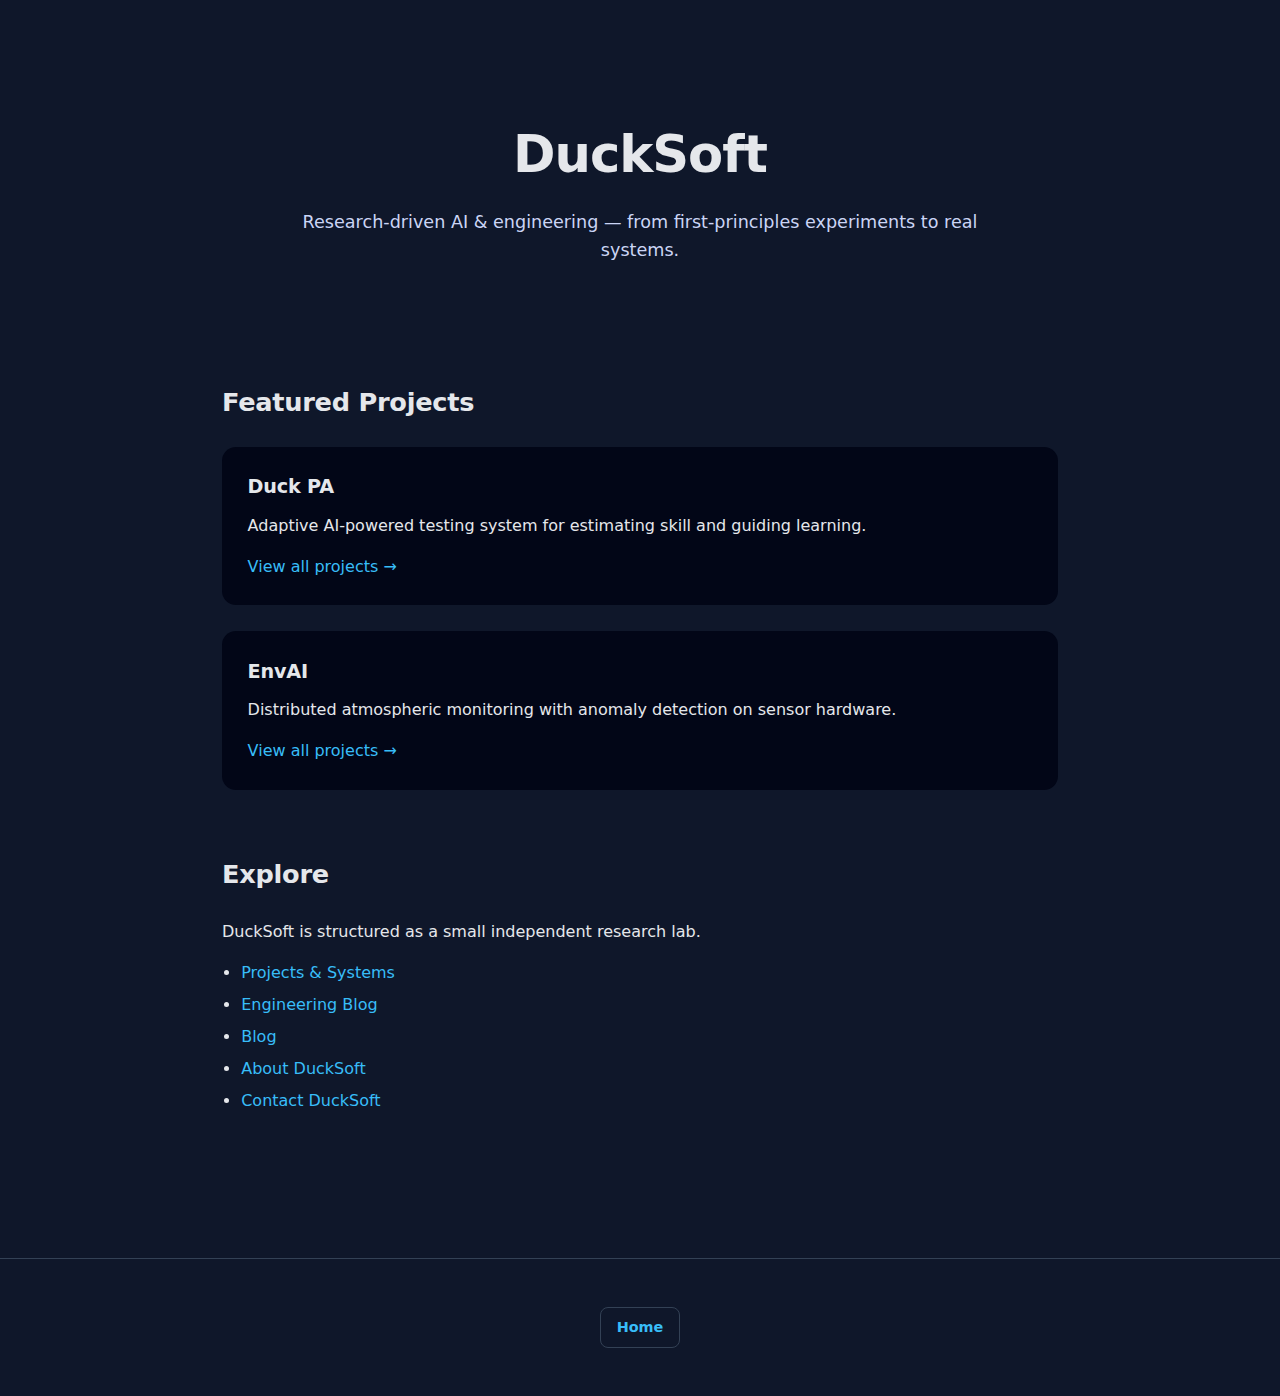
<file: index.html>
<!DOCTYPE html>
<html lang="en">
<head>
  <meta charset="UTF-8" />
  <meta name="viewport" content="width=device-width, initial-scale=1.0" />
  <title>DuckSoft — AI & Research</title>
  <link rel="stylesheet" href="style.css" />
  <link rel="icon" href="/assets/ducksoft-logo.png" type="image/png" />
</head>
<body>

<header>
  <h1>DuckSoft</h1>
  <p class="tagline">
    Research-driven AI & engineering — from first-principles experiments to real systems.
  </p>
</header>

<main>

  <section>
    <h2>Featured Projects</h2>

    <div class="project-card">
      <h3>Duck PA</h3>
      <p>
        Adaptive AI-powered testing system for estimating skill and guiding learning.
      </p>
      <a href="/projects/">View all projects →</a>
    </div>

    <div class="project-card">
      <h3>EnvAI</h3>
      <p>
        Distributed atmospheric monitoring with anomaly detection on sensor hardware.
      </p>
      <a href="/projects/">View all projects →</a>
    </div>
  </section>

  <section>
    <h2>Explore</h2>
    <p>
      DuckSoft is structured as a small independent research lab.
    </p>
    <ul class="interests">
      <li><a href="/projects/">Projects & Systems</a></li>
      <li><a href="/engineering/">Engineering Blog</a></li>
      <li><a href="/blog/">Blog</a></li>
      <li><a href="/about/">About DuckSoft</a></li>
      <li><a href="/contact/">Contact DuckSoft</a></li>
    </ul>
  </section>

</main>

<footer>
  <a href="/" class="btn-home">Home</a>
</footer>

</body>
</html>
</file>
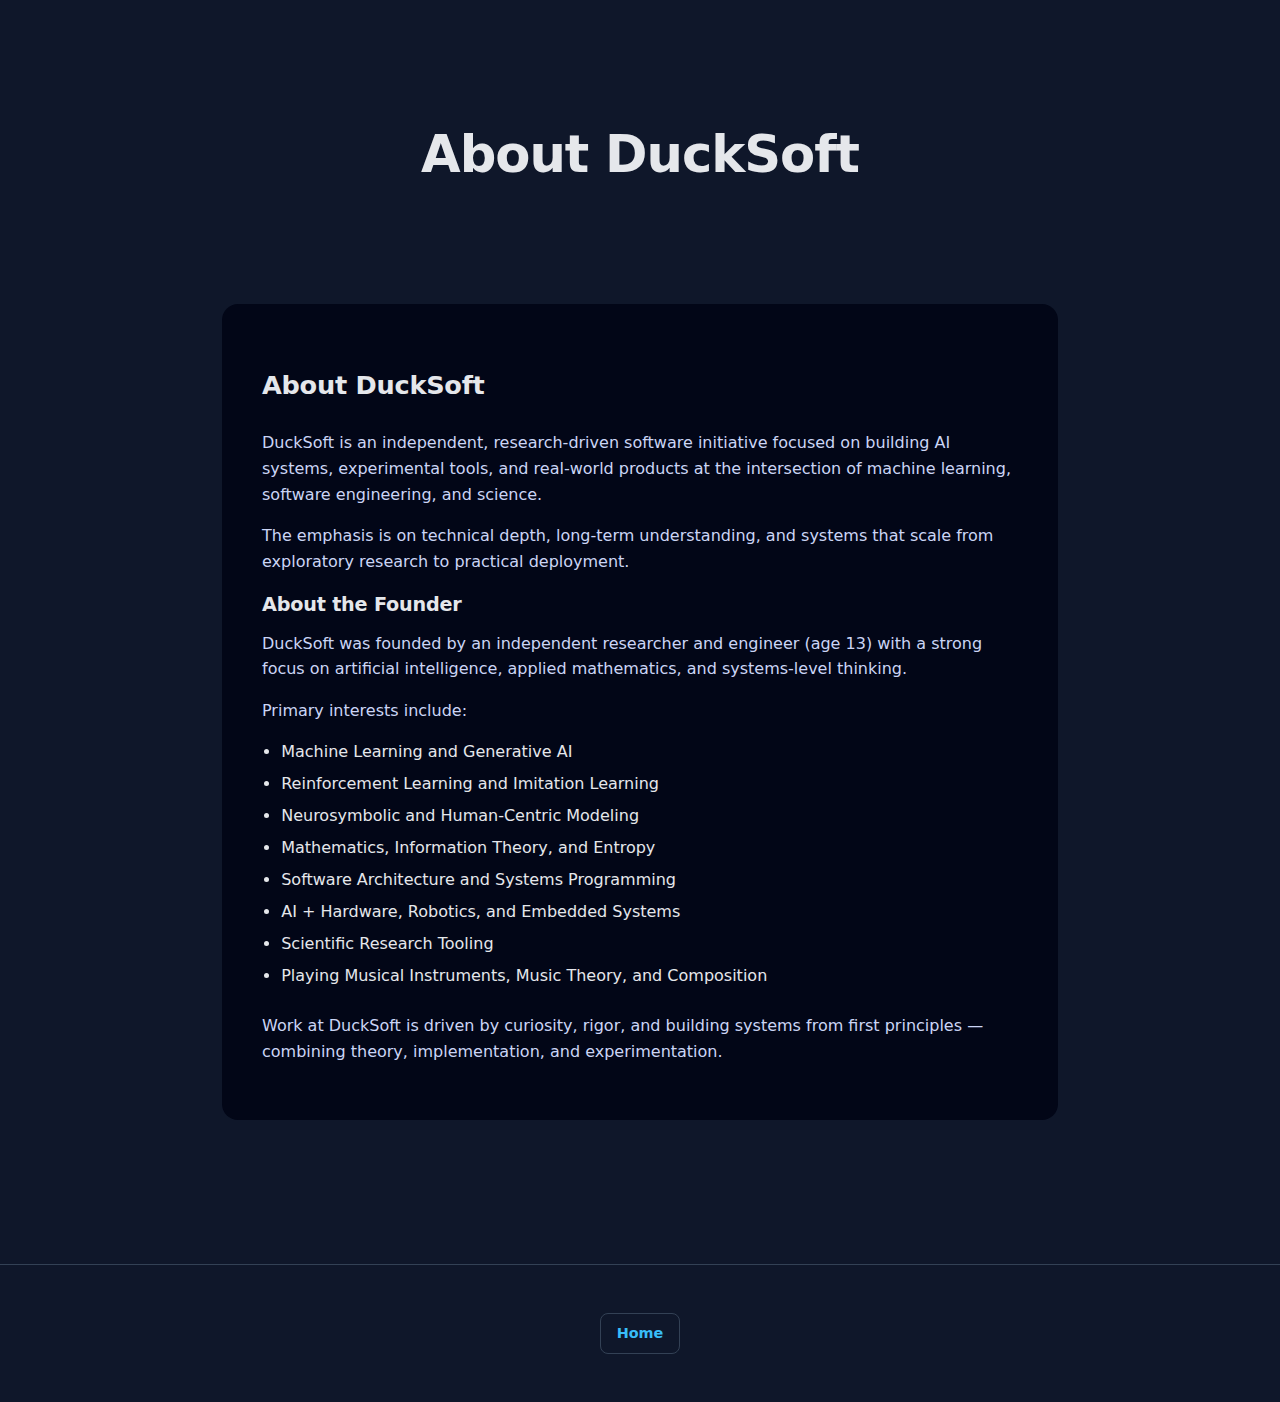
<file: about/index.html>
<!DOCTYPE html>
<html lang="en">
<head>
  <meta charset="UTF-8" />
  <meta name="viewport" content="width=device-width, initial-scale=1.0" />
  <title>About — DuckSoft</title>
  <link rel="stylesheet" href="/style.css" />
  <link rel="icon" href="/assets/ducksoft-logo.png" type="image/png" />
</head>
<body>

<header>
  <h1>About DuckSoft</h1>
</header>

<main>

  <section class="about"> <h2>About DuckSoft</h2> <p> DuckSoft is an independent, research-driven software initiative focused on building AI systems, experimental tools, and real-world products at the intersection of machine learning, software engineering, and science. </p> <p> The emphasis is on technical depth, long-term understanding, and systems that scale from exploratory research to practical deployment. </p> <h3>About the Founder</h3> <p> DuckSoft was founded by an independent researcher and engineer (age 13) with a strong focus on artificial intelligence, applied mathematics, and systems-level thinking. </p> <p>Primary interests include:</p> <ul class="interests"> <li>Machine Learning and Generative AI</li> <li>Reinforcement Learning and Imitation Learning</li> <li>Neurosymbolic and Human-Centric Modeling</li> <li>Mathematics, Information Theory, and Entropy</li> <li>Software Architecture and Systems Programming</li> <li>AI + Hardware, Robotics, and Embedded Systems</li> <li>Scientific Research Tooling</li> <li>Playing Musical Instruments, Music Theory, and Composition</li> </ul> <p> Work at DuckSoft is driven by curiosity, rigor, and building systems from first principles — combining theory, implementation, and experimentation. </p> </section>

</main>

<footer>
  <a href="/" class="btn-home">Home</a>
</footer>

</body>
</html>
</file>
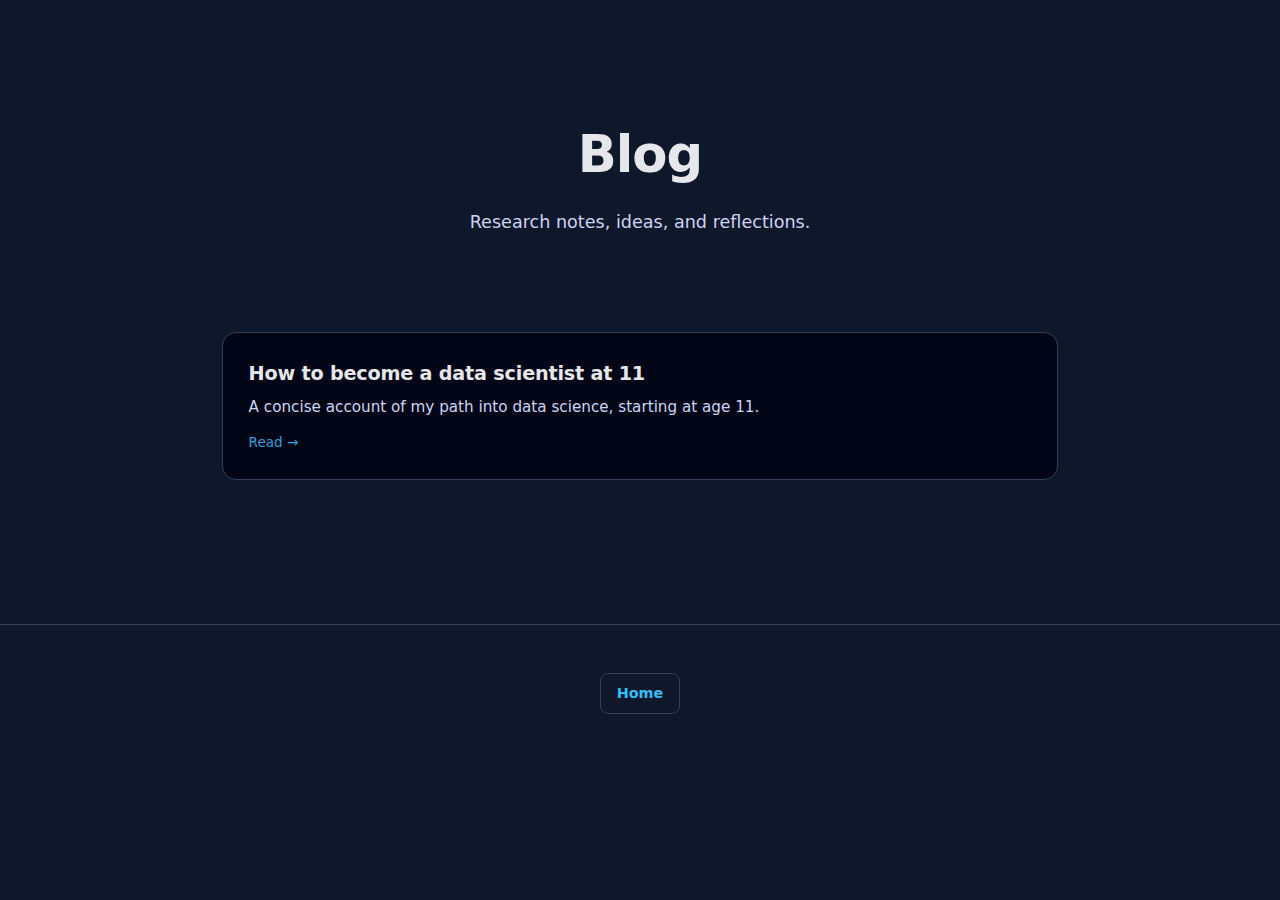
<file: blog/index.html>
<!DOCTYPE html>
<html lang="en">
<head>
  <meta charset="UTF-8" />
  <meta name="viewport" content="width=device-width, initial-scale=1.0" />
  <title>Blog — DuckSoft</title>
  <link rel="stylesheet" href="/style.css" />
  <link rel="icon" href="/assets/ducksoft-logo.png" type="image/png" />
</head>
<body>

<header>
  <h1>Blog</h1>
  <p class="tagline">Research notes, ideas, and reflections.</p>
</header>

<main>
  <section class="blog-grid">

    <a href="how-to-become-a-data-scientist-at-11.html" class="blog-card">
      <h3>How to become a data scientist at 11</h3>
      <p>
        A concise account of my path into data science, starting at age 11.
      </p>
    </a>

  </section>
</main>

<footer>
  <a href="/" class="btn-home">Home</a>
</footer>

</body>
</html>
</file>
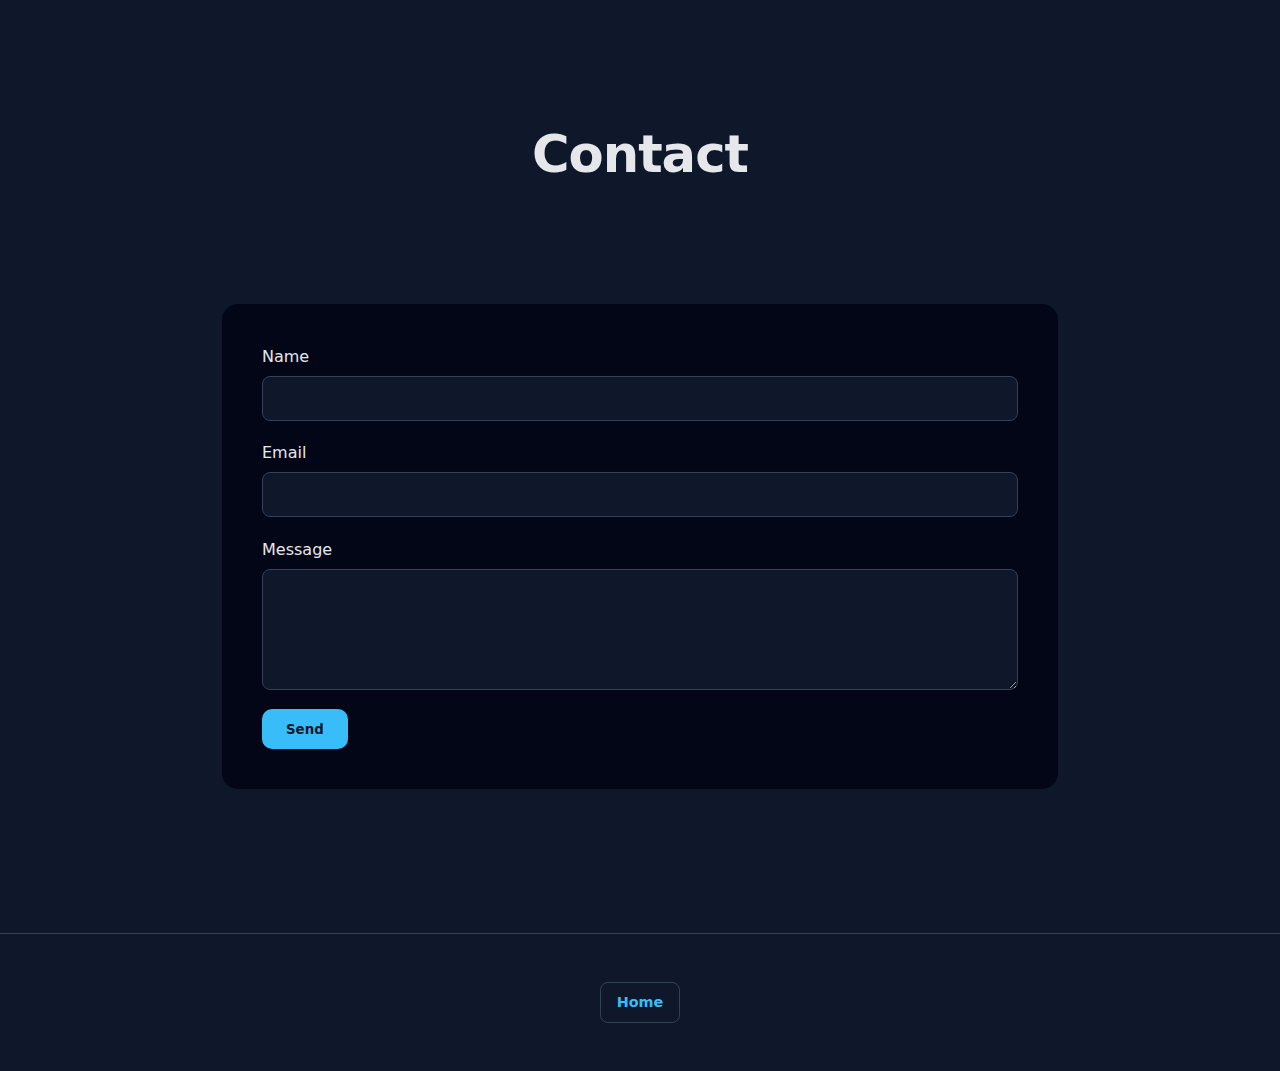
<file: contact/index.html>
<!DOCTYPE html>
<html lang="en">
<head>
  <meta charset="UTF-8" />
  <meta name="viewport" content="width=device-width, initial-scale=1.0" />
  <title>Contact — DuckSoft</title>
  <link rel="stylesheet" href="/style.css" />
  <link rel="icon" href="/assets/ducksoft-logo.png" type="image/png" />
</head>
<body>

<header>
  <h1>Contact</h1>
</header>

<main>

  <section class="contact">
    <form action="https://formspree.io/f/mkonkwnl" method="POST" class="contact-form">
      <div class="form-group">
        <label>Name</label>
        <input type="text" name="name" required>
      </div>

      <div class="form-group">
        <label>Email</label>
        <input type="email" name="_replyto" required>
      </div>

      <div class="form-group">
        <label>Message</label>
        <textarea name="message" rows="5" required></textarea>
      </div>

      <input type="text" name="_gotcha" style="display:none">
      <button type="submit">Send</button>
    </form>
  </section>

</main>

<footer>
  <a href="/" class="btn-home">Home</a>
</footer>

</body>
</html>
</file>
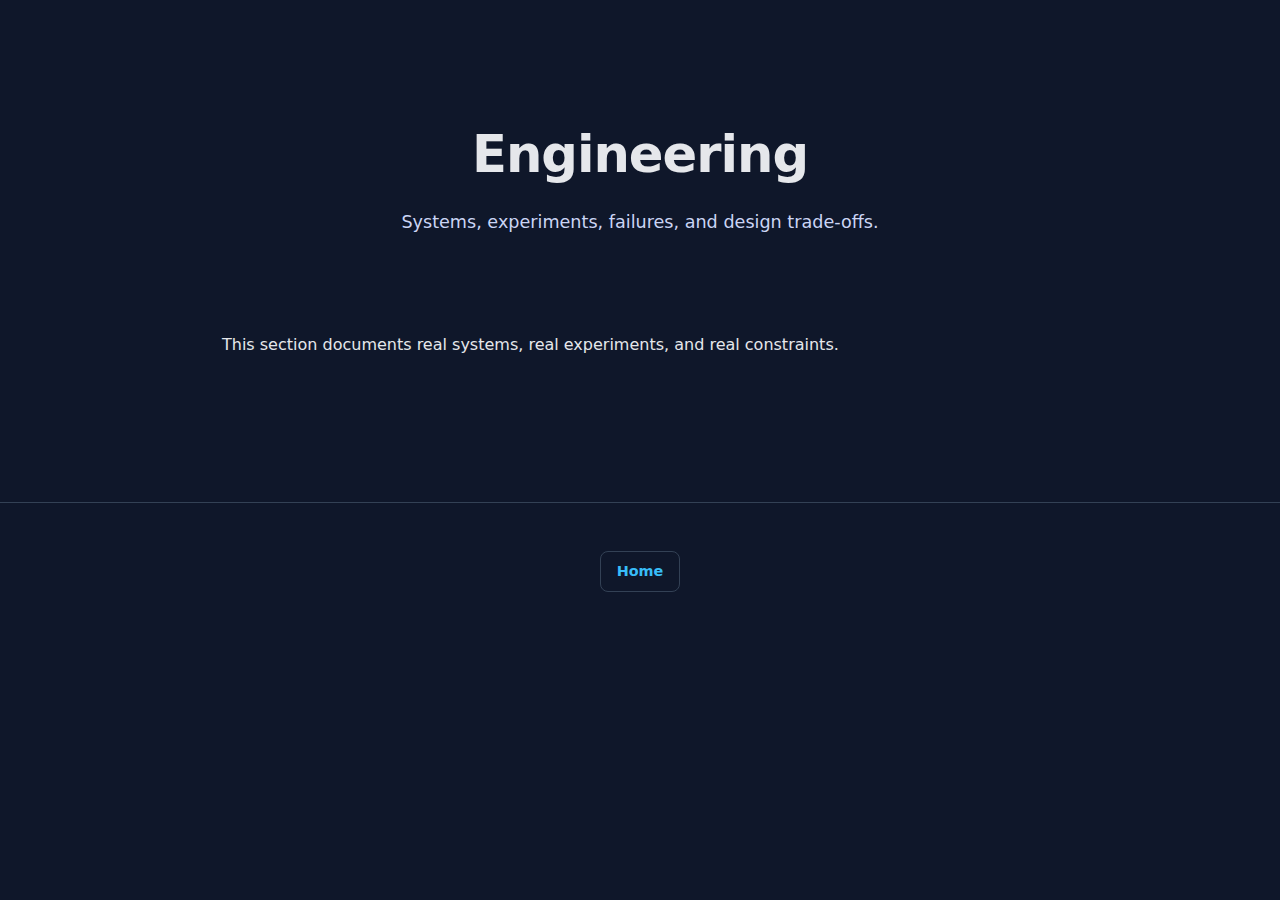
<file: engineering/index.html>
<!DOCTYPE html>
<html lang="en">
<head>
  <meta charset="UTF-8" />
  <meta name="viewport" content="width=device-width, initial-scale=1.0" />
  <title>Engineering — DuckSoft</title>
  <link rel="stylesheet" href="/style.css" />
  <link rel="icon" href="/assets/ducksoft-logo.png" type="image/png" />
</head>
<body>

<header>
  <h1>Engineering</h1>
  <p class="tagline">
    Systems, experiments, failures, and design trade-offs.
  </p>
</header>

<main>
  <section>
    <p>
      This section documents real systems, real experiments, and real constraints.
    </p>
  </section>
</main>

<footer>
  <a href="/" class="btn-home">Home</a>
</footer>

</body>
</html>
</file>
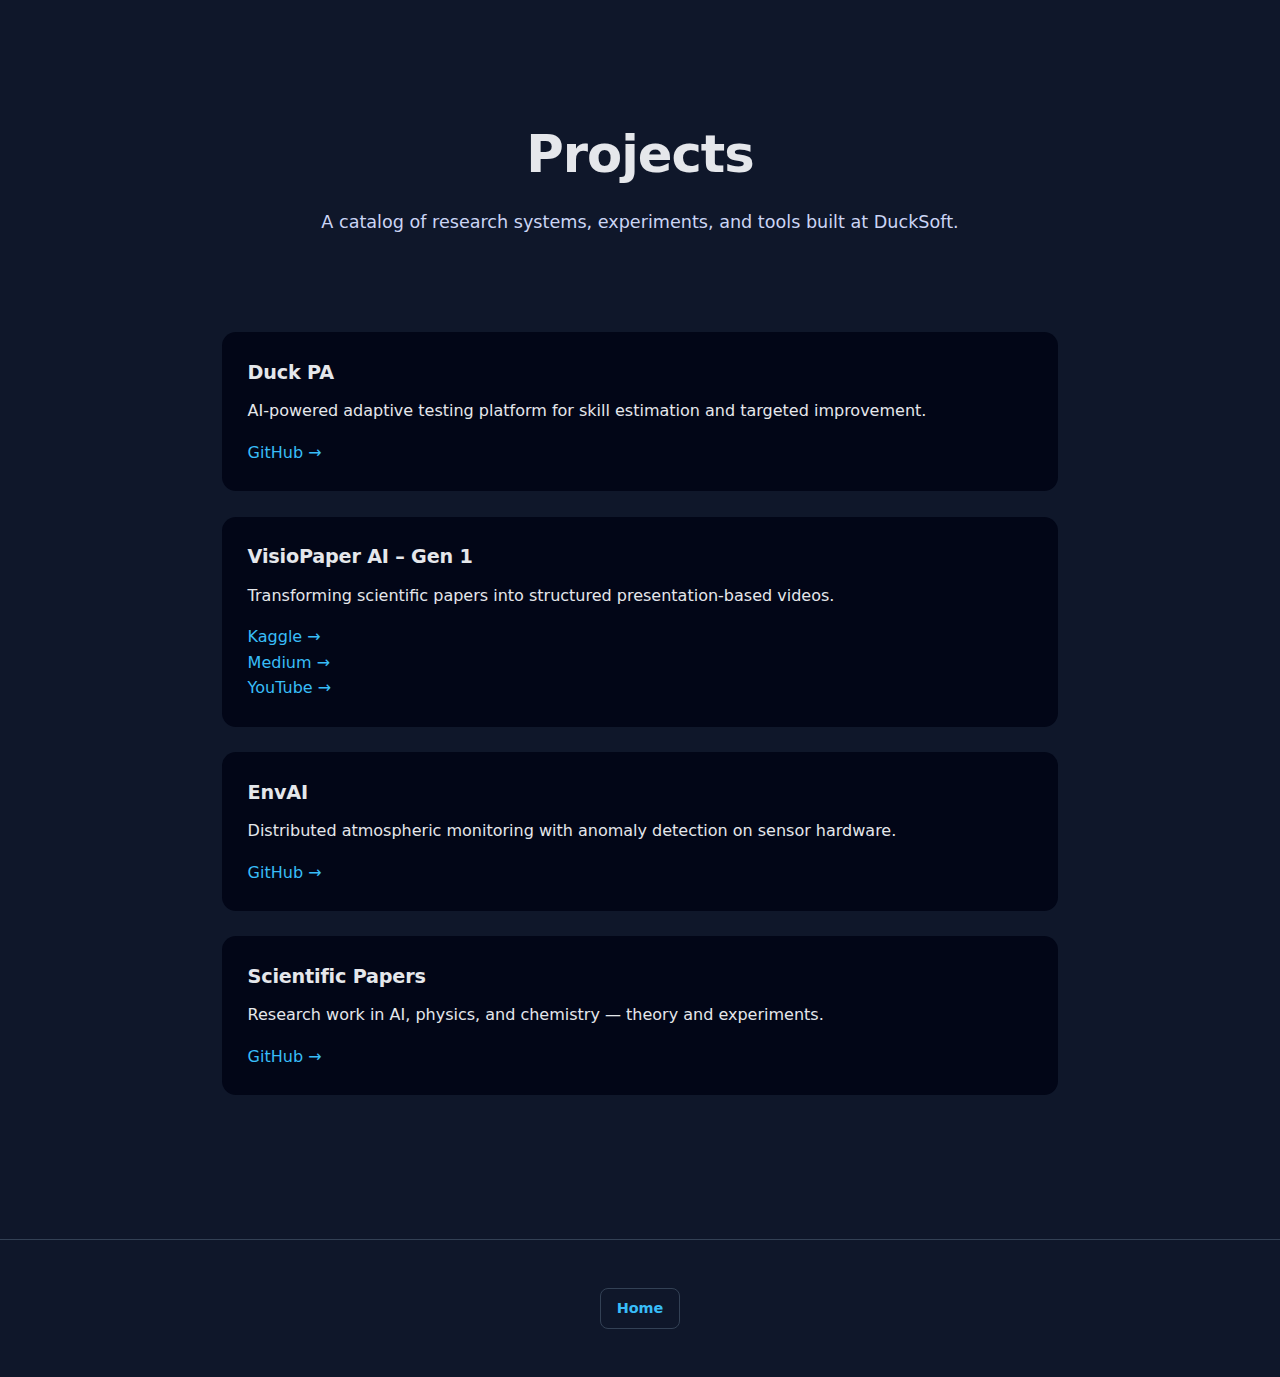
<file: projects/index.html>
<!DOCTYPE html>
<html lang="en">
<head>
  <meta charset="UTF-8" />
  <meta name="viewport" content="width=device-width, initial-scale=1.0" />
  <title>Projects — DuckSoft</title>
  <link rel="stylesheet" href="/style.css" />
  <link rel="icon" href="/assets/ducksoft-logo.png" type="image/png" />
</head>
<body>

<header>
  <h1>Projects</h1>
  <p class="tagline">
    A catalog of research systems, experiments, and tools built at DuckSoft.
  </p>
</header>

<main>

  <section>
    <div class="project-card">
      <h3>Duck PA</h3>
      <p>
        AI-powered adaptive testing platform for skill estimation and targeted improvement.
      </p>
      <a href="https://github.com/DonPedroDado/Duck_PA" target="_blank">GitHub →</a>
    </div>

    <div class="project-card">
      <h3>VisioPaper AI – Gen 1</h3>
      <p>
        Transforming scientific papers into structured presentation-based videos.
      </p>
      <a href="https://www.kaggle.com/code/silvioabruzzo/visiopaper-ai-gen-1" target="_blank">Kaggle →</a><br />
      <a href="https://medium.com/@silvio.abruzzo/visiopaper-ai-turning-dense-research-papers-into-engaging-videos-with-gen-ai-f3c3bb89d4e7" target="_blank">Medium →</a><br />
      <a href="https://www.youtube.com/watch?v=36Q632iIHZA" target="_blank">YouTube →</a>
    </div>

    <div class="project-card">
      <h3>EnvAI</h3>
      <p>
        Distributed atmospheric monitoring with anomaly detection on sensor hardware.
      </p>
      <a href="https://github.com/DonPedroDado/EnvAI" target="_blank">GitHub →</a>
    </div>

    <div class="project-card">
      <h3>Scientific Papers</h3>
      <p>
        Research work in AI, physics, and chemistry — theory and experiments.
      </p>
      <a href="https://github.com/DonPedroDado/Scientific-Papers" target="_blank">GitHub →</a>
    </div>
  </section>

</main>

<footer>
  <a href="/" class="btn-home">Home</a>
</footer>

</body>
</html>
</file>
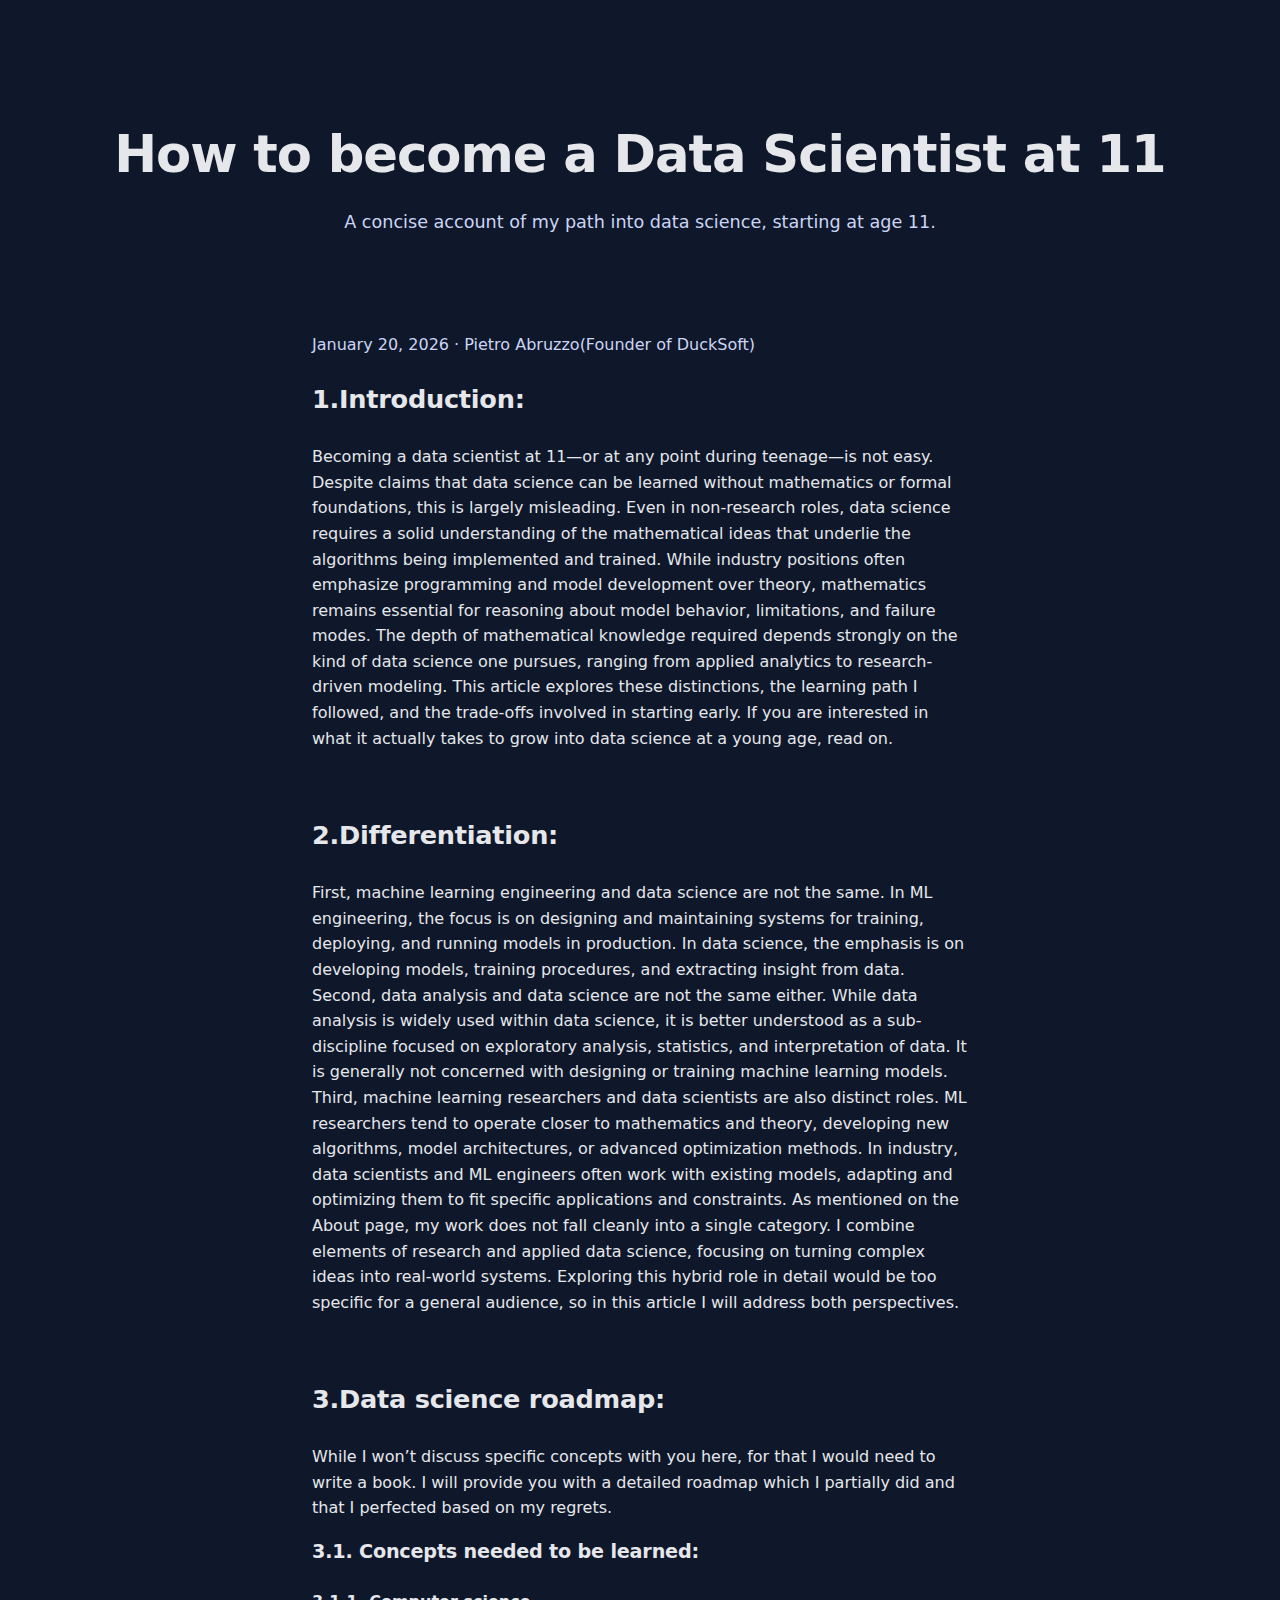
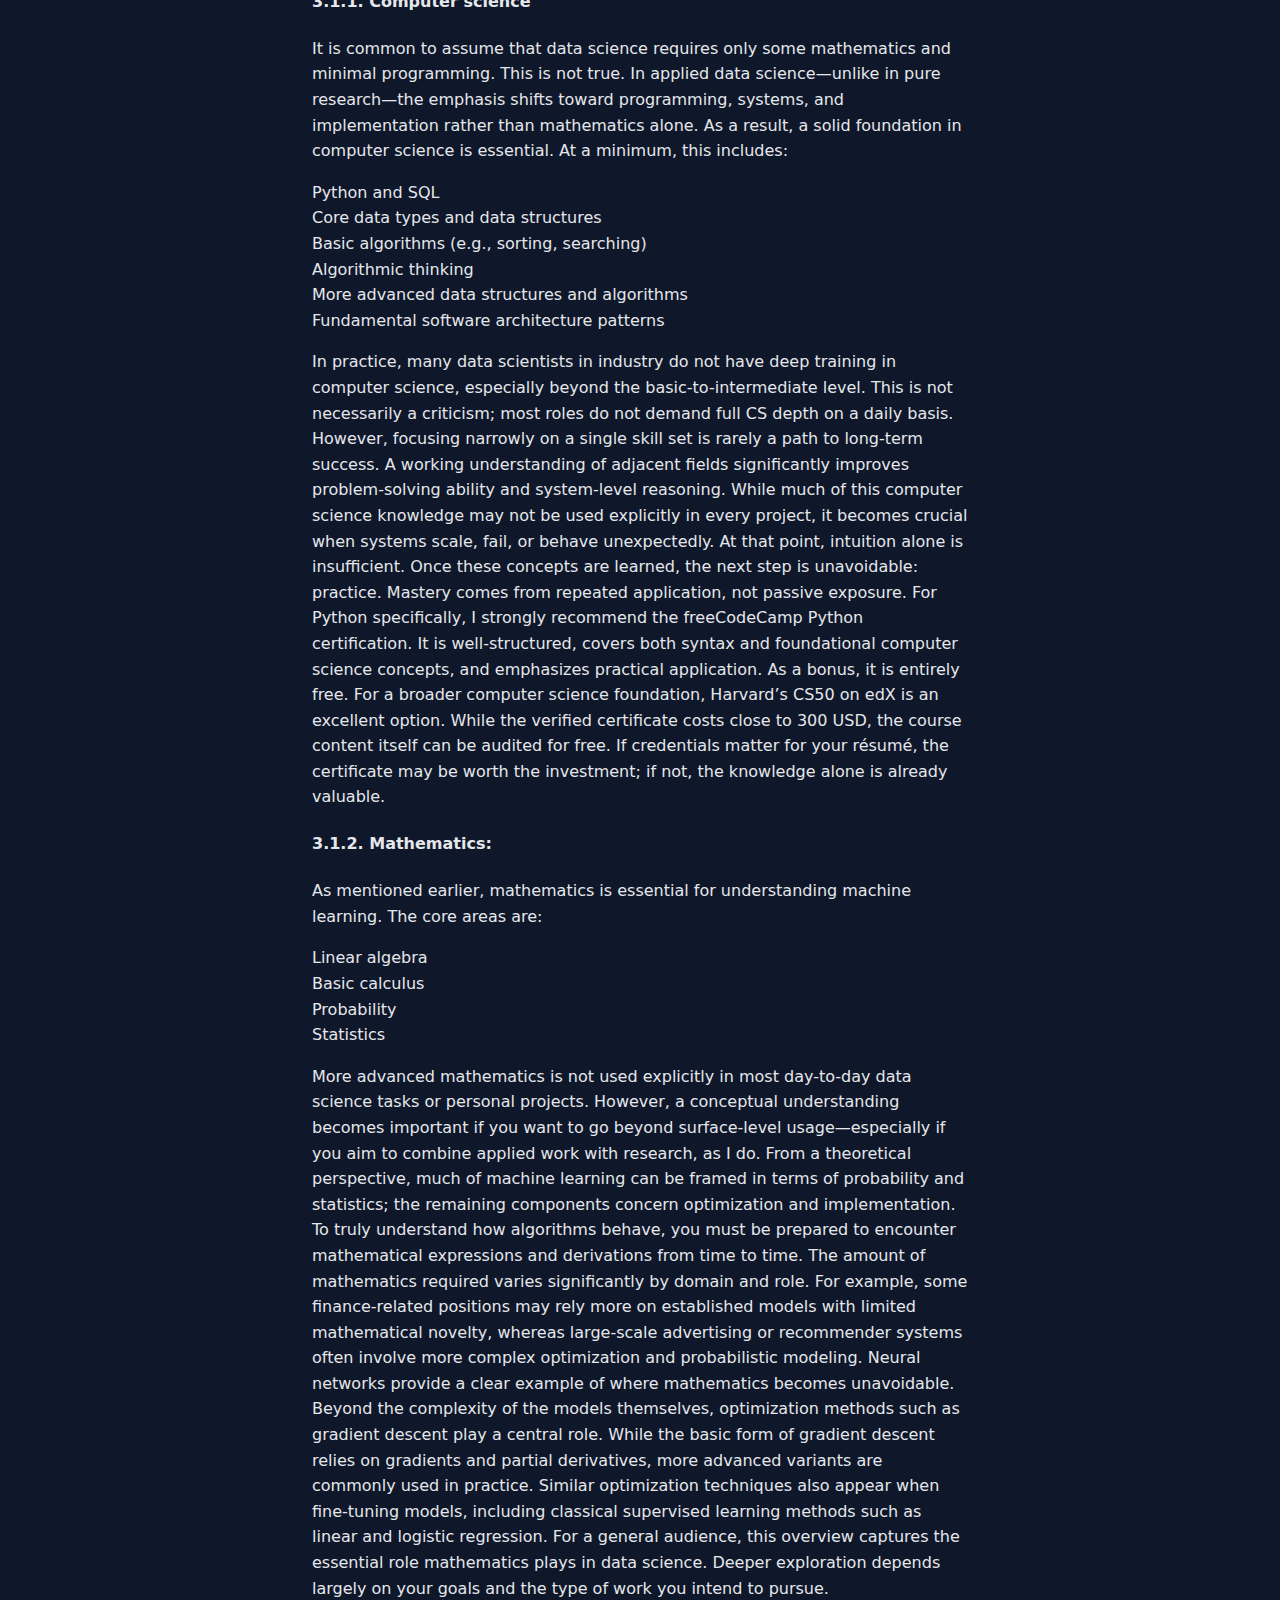
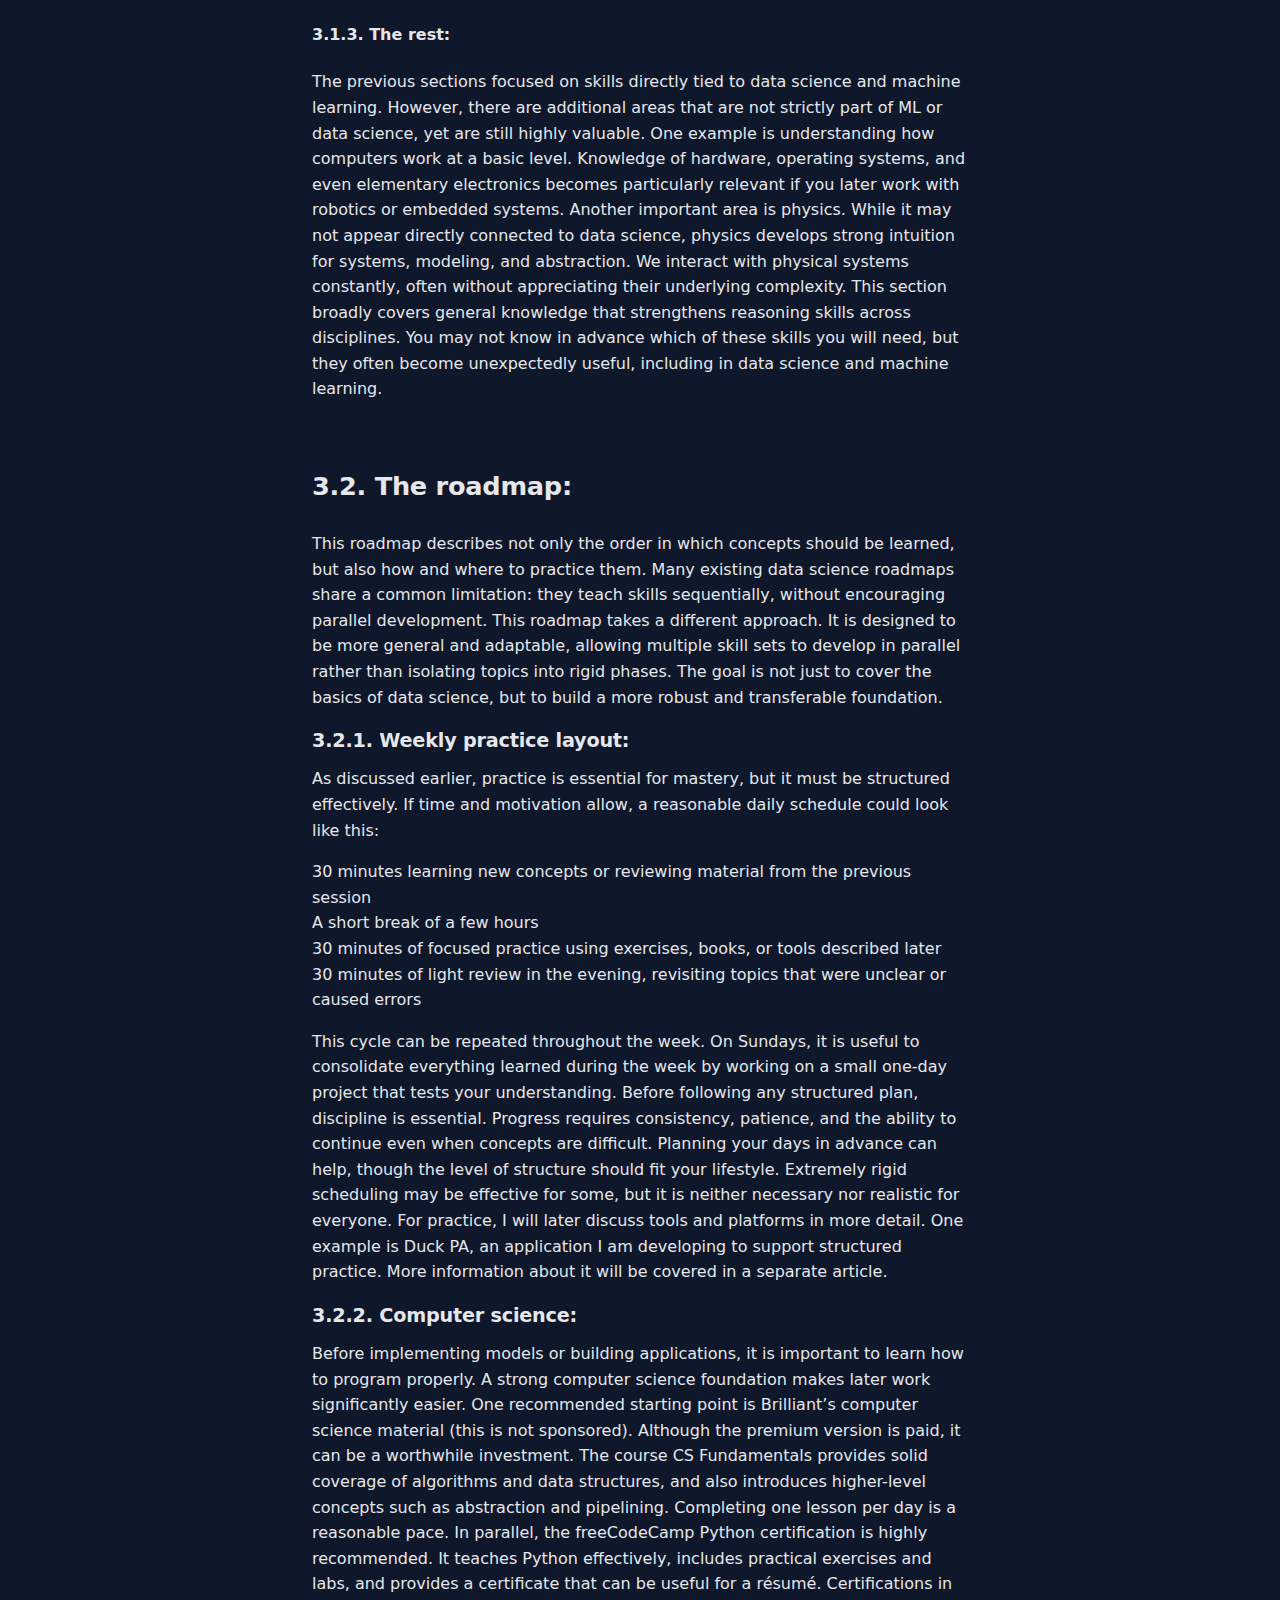
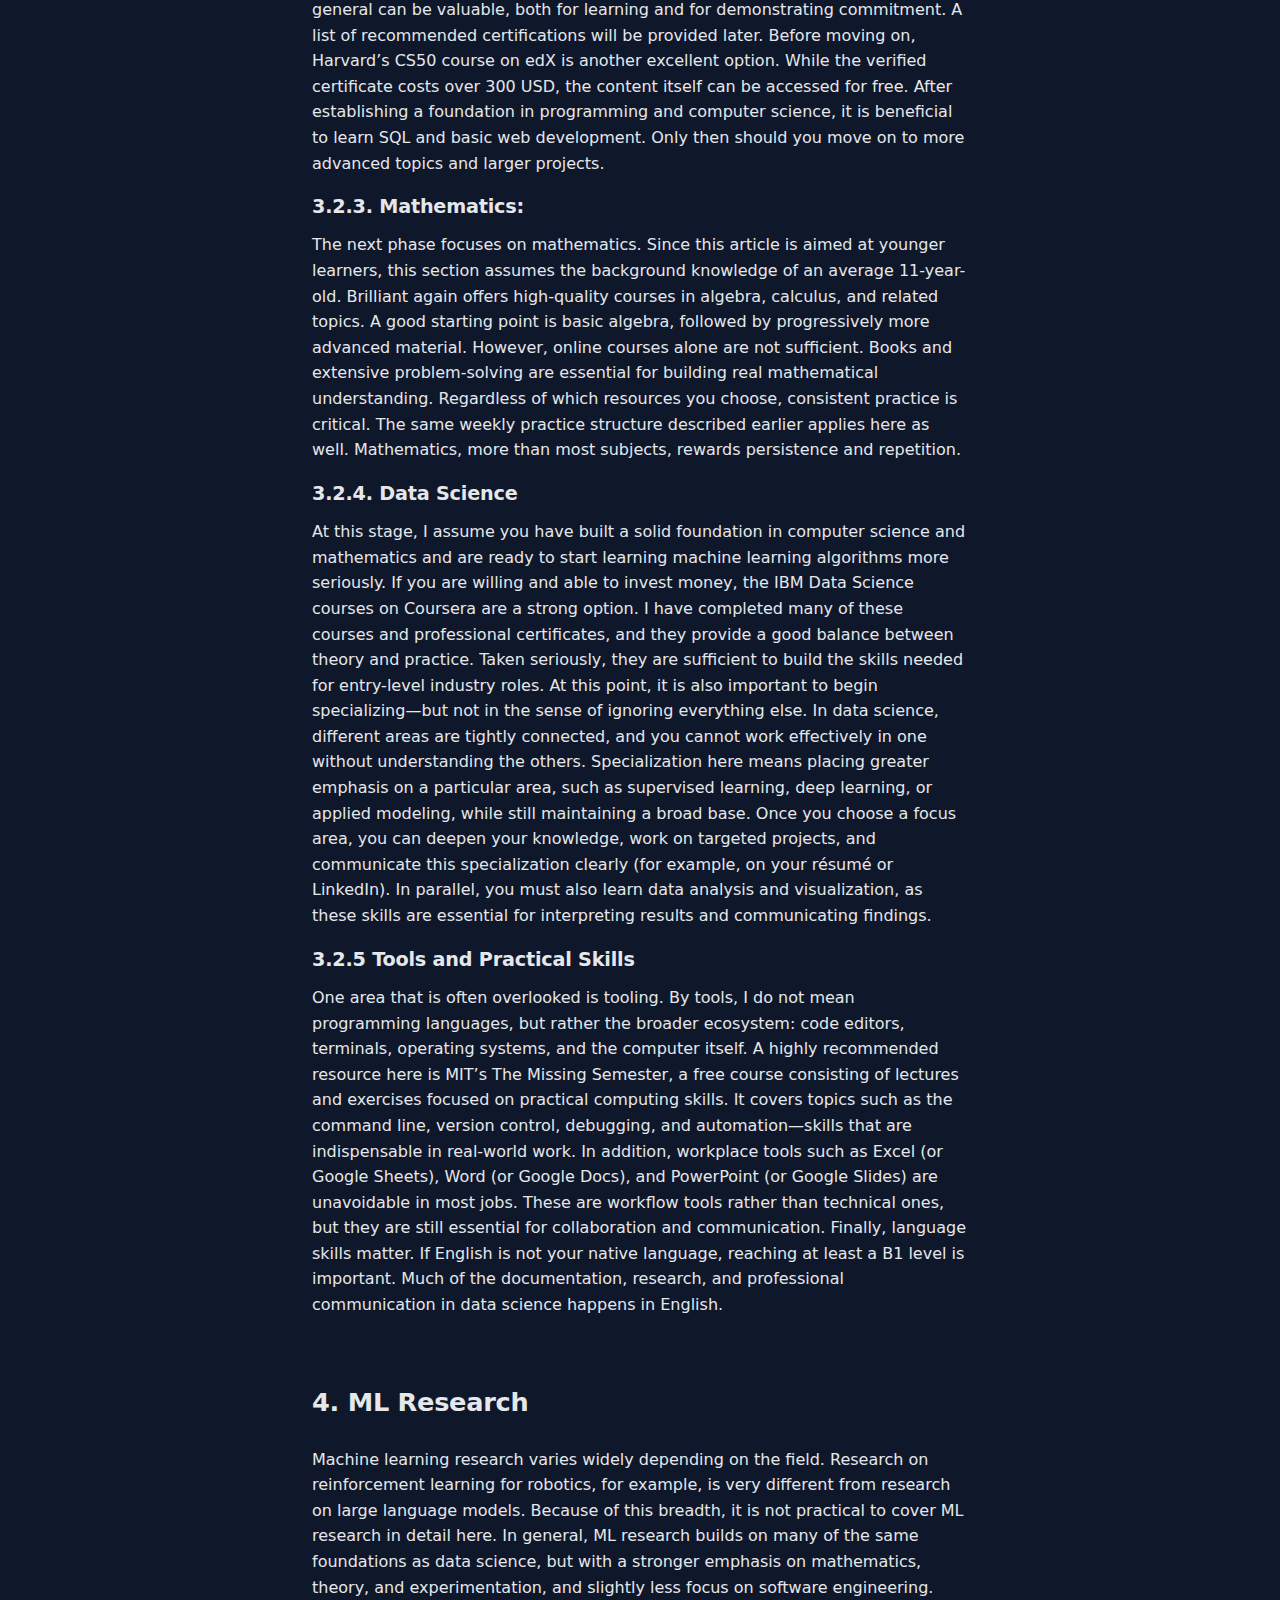
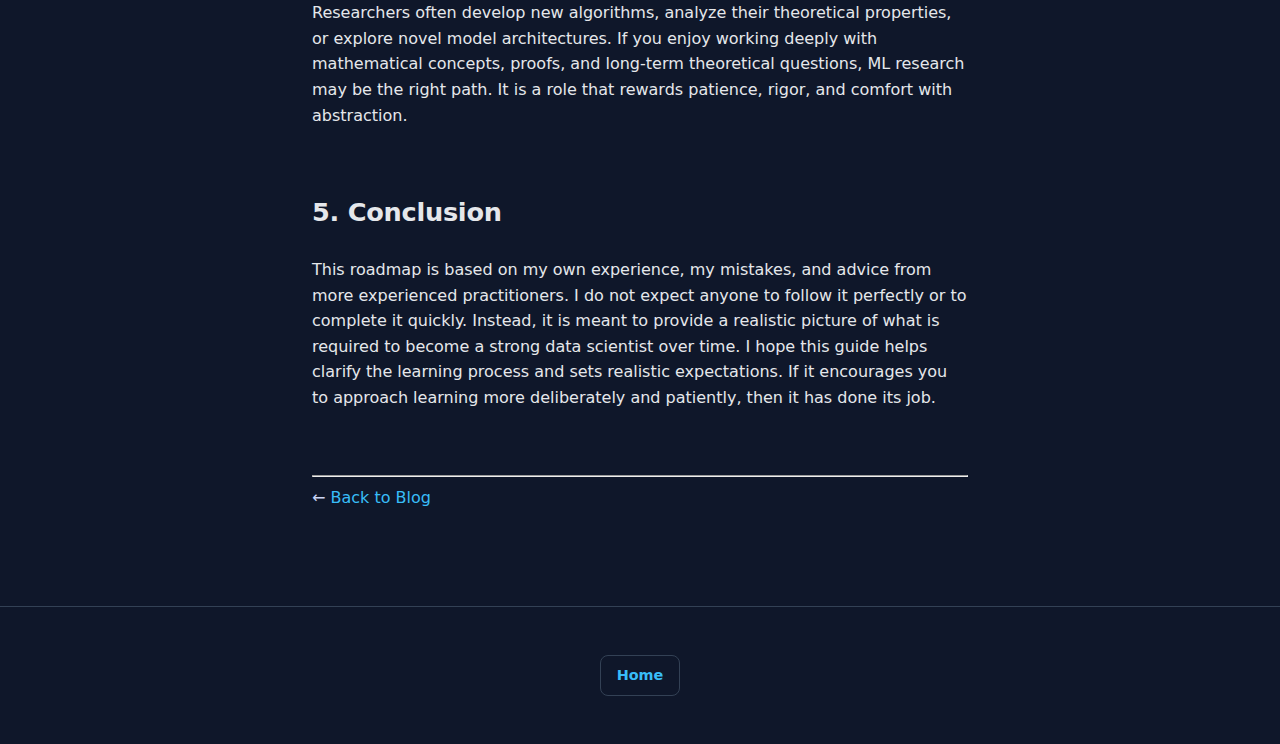
<file: blog/how-to-become-a-data-scientist-at-11.html>
<!DOCTYPE html>
<html lang="en">
<head>
  <meta charset="UTF-8" />
  <meta name="viewport" content="width=device-width, initial-scale=1.0" />
  <title>How to become a Data Scientist at 11 — DuckSoft Blog</title>
  <link rel="stylesheet" href="/style.css" />
  <link rel="icon" href="/assets/ducksoft-logo.png" type="image/png" />
</head>

<body class="page-blog">

<header>
  <h1>How to become a Data Scientist at 11</h1>
  <p class="tagline">
    A concise account of my path into data science, starting at age 11.
  </p>
</header>

<main>
  <article class="blog-post">

    <p class="muted">
      <time datetime="2026-01-20">January 20, 2026</time> · Pietro Abruzzo(Founder of DuckSoft)
    </p>

    <section>
      <h2>1.Introduction:</h2>
      <p>
        Becoming a data scientist at 11—or at any point during teenage—is not easy. Despite claims that data science can be learned without mathematics or formal foundations, this is largely misleading. Even in non-research roles, data science requires a solid understanding of the mathematical ideas that underlie the algorithms being implemented and trained. While industry positions often emphasize programming and model development over theory, mathematics remains essential for reasoning about model behavior, limitations, and failure modes. The depth of mathematical knowledge required depends strongly on the kind of data science one pursues, ranging from applied analytics to research-driven modeling. This article explores these distinctions, the learning path I followed, and the trade-offs involved in starting early. If you are interested in what it actually takes to grow into data science at a young age, read on.
      </p>
    </section>

    <section>
      <h2>2.Differentiation:</h2>
      <p>
        First, machine learning engineering and data science are not the same. In ML engineering, the focus is on designing and maintaining systems for training, deploying, and running models in production. In data science, the emphasis is on developing models, training procedures, and extracting insight from data. Second, data analysis and data science are not the same either. While data analysis is widely used within data science, it is better understood as a sub-discipline focused on exploratory analysis, statistics, and interpretation of data. It is generally not concerned with designing or training machine learning models. Third, machine learning researchers and data scientists are also distinct roles. ML researchers tend to operate closer to mathematics and theory, developing new algorithms, model architectures, or advanced optimization methods. In industry, data scientists and ML engineers often work with existing models, adapting and optimizing them to fit specific applications and constraints. As mentioned on the About page, my work does not fall cleanly into a single category. I combine elements of research and applied data science, focusing on turning complex ideas into real-world systems. Exploring this hybrid role in detail would be too specific for a general audience, so in this article I will address both perspectives.
      </p>
    </section>

    <section>
      <h2>3.Data science roadmap:</h2>
      <p>
        While I won’t discuss specific concepts with you here, for that I would need to write a book. I will provide you with a detailed roadmap which I partially did and that I perfected based on my regrets.
      </p>

      <h3>3.1. Concepts needed to be learned:</h3>

      <h4>3.1.1. Computer science</h4>
      <p>
        It is common to assume that data science requires only some mathematics and minimal programming. This is not true. In applied data science—unlike in pure research—the emphasis shifts toward programming, systems, and implementation rather than mathematics alone. As a result, a solid foundation in computer science is essential. At a minimum, this includes:
      </p>
      <p>
        Python and SQL<br>
        Core data types and data structures<br>
        Basic algorithms (e.g., sorting, searching)<br>
        Algorithmic thinking<br>
        More advanced data structures and algorithms<br>
        Fundamental software architecture patterns
      </p>
      <p>
        In practice, many data scientists in industry do not have deep training in computer science, especially beyond the basic-to-intermediate level. This is not necessarily a criticism; most roles do not demand full CS depth on a daily basis. However, focusing narrowly on a single skill set is rarely a path to long-term success. A working understanding of adjacent fields significantly improves problem-solving ability and system-level reasoning. While much of this computer science knowledge may not be used explicitly in every project, it becomes crucial when systems scale, fail, or behave unexpectedly. At that point, intuition alone is insufficient. Once these concepts are learned, the next step is unavoidable: practice. Mastery comes from repeated application, not passive exposure. For Python specifically, I strongly recommend the freeCodeCamp Python certification. It is well-structured, covers both syntax and foundational computer science concepts, and emphasizes practical application. As a bonus, it is entirely free. For a broader computer science foundation, Harvard’s CS50 on edX is an excellent option. While the verified certificate costs close to 300 USD, the course content itself can be audited for free. If credentials matter for your résumé, the certificate may be worth the investment; if not, the knowledge alone is already valuable.
      </p>

      <h4>3.1.2. Mathematics:</h4>
      <p>
        As mentioned earlier, mathematics is essential for understanding machine learning. The core areas are:
      </p>
      <p>
        Linear algebra<br>
        Basic calculus<br>
        Probability<br>
        Statistics
      </p>
      <p>
        More advanced mathematics is not used explicitly in most day-to-day data science tasks or personal projects. However, a conceptual understanding becomes important if you want to go beyond surface-level usage—especially if you aim to combine applied work with research, as I do. From a theoretical perspective, much of machine learning can be framed in terms of probability and statistics; the remaining components concern optimization and implementation. To truly understand how algorithms behave, you must be prepared to encounter mathematical expressions and derivations from time to time. The amount of mathematics required varies significantly by domain and role. For example, some finance-related positions may rely more on established models with limited mathematical novelty, whereas large-scale advertising or recommender systems often involve more complex optimization and probabilistic modeling. Neural networks provide a clear example of where mathematics becomes unavoidable. Beyond the complexity of the models themselves, optimization methods such as gradient descent play a central role. While the basic form of gradient descent relies on gradients and partial derivatives, more advanced variants are commonly used in practice. Similar optimization techniques also appear when fine-tuning models, including classical supervised learning methods such as linear and logistic regression. For a general audience, this overview captures the essential role mathematics plays in data science. Deeper exploration depends largely on your goals and the type of work you intend to pursue.
      </p>

      <h4>3.1.3. The rest:</h4>
      <p>
        The previous sections focused on skills directly tied to data science and machine learning. However, there are additional areas that are not strictly part of ML or data science, yet are still highly valuable. One example is understanding how computers work at a basic level. Knowledge of hardware, operating systems, and even elementary electronics becomes particularly relevant if you later work with robotics or embedded systems. Another important area is physics. While it may not appear directly connected to data science, physics develops strong intuition for systems, modeling, and abstraction. We interact with physical systems constantly, often without appreciating their underlying complexity. This section broadly covers general knowledge that strengthens reasoning skills across disciplines. You may not know in advance which of these skills you will need, but they often become unexpectedly useful, including in data science and machine learning.
      </p>
    </section>

        <section>
      <h2>3.2. The roadmap:</h2>
      <p>
        This roadmap describes not only the order in which concepts should be learned, but also how and where to practice them. Many existing data science roadmaps share a common limitation: they teach skills sequentially, without encouraging parallel development.
        This roadmap takes a different approach. It is designed to be more general and adaptable, allowing multiple skill sets to develop in parallel rather than isolating topics into rigid phases. The goal is not just to cover the basics of data science, but to build a more robust and transferable foundation.
      </p>

      <h3>3.2.1. Weekly practice layout:</h3>
      <p>
        As discussed earlier, practice is essential for mastery, but it must be structured effectively. If time and motivation allow, a reasonable daily schedule could look like this:
      </p>
      <p>
        30 minutes learning new concepts or reviewing material from the previous session<br>
        A short break of a few hours<br>
        30 minutes of focused practice using exercises, books, or tools described later<br>
        30 minutes of light review in the evening, revisiting topics that were unclear or caused errors
      </p>
      <p>
        This cycle can be repeated throughout the week. On Sundays, it is useful to consolidate everything learned during the week by working on a small one-day project that tests your understanding. Before following any structured plan, discipline is essential. Progress requires consistency, patience, and the ability to continue even when concepts are difficult. Planning your days in advance can help, though the level of structure should fit your lifestyle. Extremely rigid scheduling may be effective for some, but it is neither necessary nor realistic for everyone. For practice, I will later discuss tools and platforms in more detail. One example is Duck PA, an application I am developing to support structured practice. More information about it will be covered in a separate article.
      </p>

      <h3>3.2.2. Computer science:</h3>
      <p>
        Before implementing models or building applications, it is important to learn how to program properly. A strong computer science foundation makes later work significantly easier. One recommended starting point is Brilliant’s computer science material (this is not sponsored). Although the premium version is paid, it can be a worthwhile investment. The course CS Fundamentals provides solid coverage of algorithms and data structures, and also introduces higher-level concepts such as abstraction and pipelining. Completing one lesson per day is a reasonable pace. In parallel, the freeCodeCamp Python certification is highly recommended. It teaches Python effectively, includes practical exercises and labs, and provides a certificate that can be useful for a résumé. Certifications in general can be valuable, both for learning and for demonstrating commitment. A list of recommended certifications will be provided later. Before moving on, Harvard’s CS50 course on edX is another excellent option. While the verified certificate costs over 300 USD, the content itself can be accessed for free. After establishing a foundation in programming and computer science, it is beneficial to learn SQL and basic web development. Only then should you move on to more advanced topics and larger projects.
      </p>

      <h3>3.2.3. Mathematics:</h3>
      <p>
        The next phase focuses on mathematics. Since this article is aimed at younger learners, this section assumes the background knowledge of an average 11-year-old. Brilliant again offers high-quality courses in algebra, calculus, and related topics. A good starting point is basic algebra, followed by progressively more advanced material. However, online courses alone are not sufficient. Books and extensive problem-solving are essential for building real mathematical understanding. Regardless of which resources you choose, consistent practice is critical. The same weekly practice structure described earlier applies here as well. Mathematics, more than most subjects, rewards persistence and repetition.
      </p>

      <h3>3.2.4. Data Science</h3>
      <p>
        At this stage, I assume you have built a solid foundation in computer science and mathematics and are ready to start learning machine learning algorithms more seriously. If you are willing and able to invest money, the IBM Data Science courses on Coursera are a strong option. I have completed many of these courses and professional certificates, and they provide a good balance between theory and practice. Taken seriously, they are sufficient to build the skills needed for entry-level industry roles. At this point, it is also important to begin specializing—but not in the sense of ignoring everything else. In data science, different areas are tightly connected, and you cannot work effectively in one without understanding the others. Specialization here means placing greater emphasis on a particular area, such as supervised learning, deep learning, or applied modeling, while still maintaining a broad base. Once you choose a focus area, you can deepen your knowledge, work on targeted projects, and communicate this specialization clearly (for example, on your résumé or LinkedIn). In parallel, you must also learn data analysis and visualization, as these skills are essential for interpreting results and communicating findings.
      </p>

      <h3>3.2.5 Tools and Practical Skills</h3>
      <p>
        One area that is often overlooked is tooling. By tools, I do not mean programming languages, but rather the broader ecosystem: code editors, terminals, operating systems, and the computer itself. A highly recommended resource here is MIT’s The Missing Semester, a free course consisting of lectures and exercises focused on practical computing skills. It covers topics such as the command line, version control, debugging, and automation—skills that are indispensable in real-world work. In addition, workplace tools such as Excel (or Google Sheets), Word (or Google Docs), and PowerPoint (or Google Slides) are unavoidable in most jobs. These are workflow tools rather than technical ones, but they are still essential for collaboration and communication. Finally, language skills matter. If English is not your native language, reaching at least a B1 level is important. Much of the documentation, research, and professional communication in data science happens in English.
      </p>
    </section>

    <section>
      <h2>4. ML Research</h2>
      <p>
        Machine learning research varies widely depending on the field. Research on reinforcement learning for robotics, for example, is very different from research on large language models. Because of this breadth, it is not practical to cover ML research in detail here. In general, ML research builds on many of the same foundations as data science, but with a stronger emphasis on mathematics, theory, and experimentation, and slightly less focus on software engineering. Researchers often develop new algorithms, analyze their theoretical properties, or explore novel model architectures. If you enjoy working deeply with mathematical concepts, proofs, and long-term theoretical questions, ML research may be the right path. It is a role that rewards patience, rigor, and comfort with abstraction.
      </p>
    </section>

    <section>
      <h2>5. Conclusion</h2>
      <p>
        This roadmap is based on my own experience, my mistakes, and advice from more experienced practitioners. I do not expect anyone to follow it perfectly or to complete it quickly. Instead, it is meant to provide a realistic picture of what is required to become a strong data scientist over time. I hope this guide helps clarify the learning process and sets realistic expectations. If it encourages you to approach learning more deliberately and patiently, then it has done its job.
      </p>
    </section>

    <hr />

    <p class="muted">
      ← <a href="./index.html">Back to Blog</a>
    </p>

  </article>
</main>

<footer>
  <a href="/" class="btn-home">Home</a>
</footer>

</body>
</html>
</file>
<file: style.css>
/* =========================
   Root & Design Tokens
   ========================= */

:root {
  --bg-main: #0f172a;
  --bg-card: #020617;

  --text-main: #e5e7eb;
  --text-muted: #cbd5f5;

  --accent: #38bdf8;
  --accent-hover: #7dd3fc;

  --border-soft: #334155;

  --content-width: 900px;
  --content-narrow: 720px;

  --section-gap: 4rem;
  --radius-card: 14px;
  --radius-large: 16px;
}

/* =========================
   Global Reset
   ========================= */

* {
  box-sizing: border-box;
  font-family: system-ui, -apple-system, BlinkMacSystemFont;
}

body {
  margin: 0;
  background: var(--bg-main);
  color: var(--text-main);
  line-height: 1.6;
}

/* =========================
   Layout Primitives
   ========================= */

header {
  padding: 5rem 2rem 4rem;
  text-align: center;
}

/* Home button in footer */
footer {
  padding: 3rem 2rem;
  text-align: center;
  border-top: 1px solid var(--border-soft);
  margin-top: 3rem;
}
.btn-home {
  display: inline-block;
  padding: 0.5rem 1rem;
  font-size: 0.9rem;
  font-weight: 600;
  color: var(--accent);
  background: transparent;
  border: 1px solid var(--border-soft);
  border-radius: 8px;
  text-decoration: none;
  transition: color 0.2s ease, border-color 0.2s ease, background 0.2s ease;
}
.btn-home:hover {
  color: var(--accent-hover);
  border-color: var(--accent);
  background: rgba(56, 189, 248, 0.08);
  text-decoration: none;
}

main {
  max-width: var(--content-width);
  margin: auto;
  padding: 2rem;
}

section {
  margin-bottom: var(--section-gap);
}

/* Page intent modifiers */
.page-blog main,
.page-engineering main {
  max-width: var(--content-narrow);
}

.page-home section {
  margin-bottom: 5rem;
}

/* =========================
   Typography
   ========================= */

h1 {
  font-size: 3.2rem;
  margin-bottom: 0.75rem;
  letter-spacing: -0.02em;
}

h2 {
  margin-bottom: 1.5rem;
  font-size: 1.6rem;
  letter-spacing: -0.01em;
}

h3 {
  margin-top: 0;
  margin-bottom: 0.6rem;
  font-size: 1.2rem;
  letter-spacing: -0.01em;
}

p {
  margin-top: 0;
}

.tagline {
  max-width: 720px;
  margin: 0 auto;
  font-size: 1.1rem;
  color: var(--text-muted);
}

/* =========================
   Links
   ========================= */

a {
  color: var(--accent);
  text-decoration: none;
  font-weight: 500;
  transition: color 0.2s ease;
}

a:hover {
  color: var(--accent-hover);
  text-decoration: underline;
}

/* =========================
   Animations (Opt-in)
   ========================= */

.fade-in {
  opacity: 0;
  animation: fadeIn 0.8s forwards;
}

@keyframes fadeIn {
  from {
    opacity: 0;
    transform: translateY(18px);
  }
  to {
    opacity: 1;
    transform: translateY(0);
  }
}

/* =========================
   Project Cards
   ========================= */

.project-card {
  background: var(--bg-card);
  padding: 1.6rem;
  border-radius: var(--radius-card);
  margin-bottom: 1.6rem;

  transition: transform 0.3s ease, box-shadow 0.3s ease;
}

.project-card:hover {
  transform: translateY(-6px);
  box-shadow: 0 12px 30px rgba(0, 0, 0, 0.45);
}

/* Optional stagger (Projects page only) */
.project-card:nth-of-type(1) { animation-delay: 0.2s; }
.project-card:nth-of-type(2) { animation-delay: 0.35s; }
.project-card:nth-of-type(3) { animation-delay: 0.5s; }
.project-card:nth-of-type(4) { animation-delay: 0.65s; }

/* =========================
   About / Text Blocks
   ========================= */

.about {
  background: var(--bg-card);
  padding: 2.5rem;
  border-radius: var(--radius-large);
}

.about p {
  color: var(--text-muted);
}

ul.interests {
  margin: 1rem 0 1.5rem;
  padding-left: 1.2rem;
}

ul.interests li {
  margin-bottom: 0.4rem;
}

/* =========================
   Contact Form
   ========================= */

.contact {
  background: var(--bg-card);
  padding: 2.5rem;
  border-radius: var(--radius-large);
}

.contact-form {
  display: flex;
  flex-direction: column;
  gap: 1.2rem;
}

.form-group {
  display: flex;
  flex-direction: column;
}

.contact-form label {
  margin-bottom: 0.4rem;
  font-weight: 500;
}

.contact-form input,
.contact-form textarea {
  width: 100%;
  padding: 0.75rem 1rem;
  border-radius: 8px;
  border: 1px solid var(--border-soft);
  background: var(--bg-main);
  color: var(--text-main);
  font-size: 1rem;
  resize: vertical;

  transition: border-color 0.3s ease, box-shadow 0.3s ease;
}

.contact-form input:focus,
.contact-form textarea:focus {
  outline: none;
  border-color: var(--accent);
  box-shadow: 0 0 0 2px rgba(56, 189, 248, 0.3);
}

.contact-form button {
  padding: 0.8rem 1.5rem;
  border: none;
  border-radius: 10px;
  background: var(--accent);
  color: var(--bg-main);
  font-weight: 600;
  cursor: pointer;
  align-self: flex-start;

  transition: background 0.3s ease, transform 0.2s ease;
}

.contact-form button:hover {
  background: #0ea5e9;
  transform: translateY(-2px);
}

/* =========================
   Utility
   ========================= */

.center {
  text-align: center;
}

.muted {
  color: var(--text-muted);
}

/* =========================
   Blog Cards
   ========================= */

.blog-grid {
  display: grid;
  grid-template-columns: repeat(auto-fit, minmax(280px, 1fr));
  gap: 1.8rem;
}

.blog-card {
  display: block;
  background: var(--bg-card);
  padding: 1.6rem;
  border-radius: var(--radius-card);
  border: 1px solid var(--border-soft);

  color: var(--text-main);
  text-decoration: none;

  transition: transform 0.3s ease, box-shadow 0.3s ease;
}

.blog-card:hover {
  transform: translateY(-6px);
  box-shadow: 0 14px 34px rgba(0, 0, 0, 0.45);
}

/* Prevent global link hover underline from breaking cards */
.blog-card:hover {
  text-decoration: none;
}

/* Blog card image (optional) */
.blog-card img {
  width: 100%;
  height: 160px;
  object-fit: cover;
  border-radius: 10px;
  margin-bottom: 1rem;
}

/* Blog card typography */
.blog-card h3 {
  margin-top: 0;
  margin-bottom: 0.4rem;
}

.blog-card p {
  margin: 0;
  color: var(--text-muted);
  font-size: 0.95rem;
  line-height: 1.5;
}

/* Optional subtle affordance */
.blog-card::after {
  content: "Read →";
  display: block;
  margin-top: 0.8rem;
  font-size: 0.85rem;
  font-weight: 500;
  color: var(--accent);
  opacity: 0.85;
  transition: opacity 0.2s ease;
}

.blog-card:hover::after {
  opacity: 1;
}
</file>
